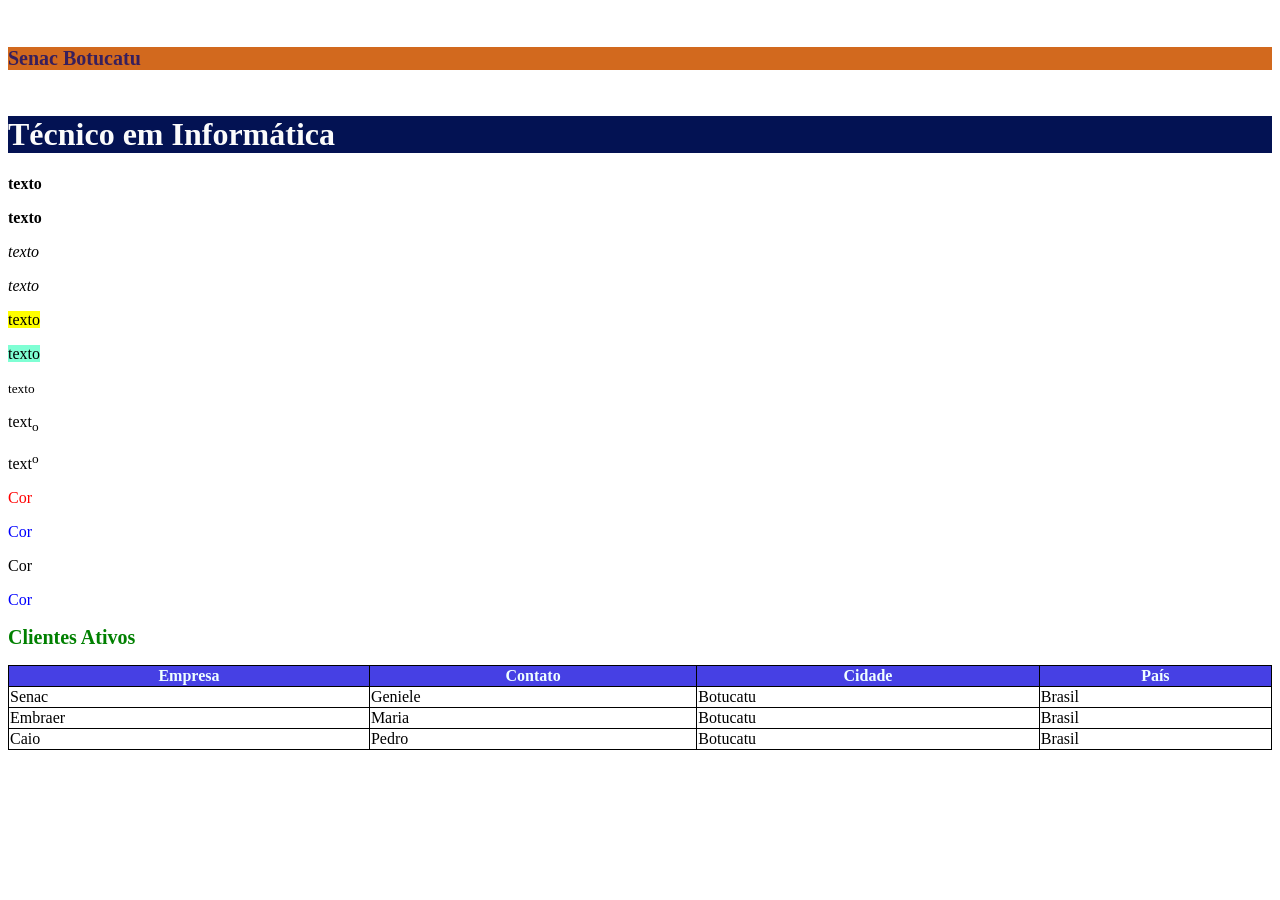
<file: Desenvolveweb/aula02/index.html>
<!DOCTYPE html>
<html lang="pt-BR">
<head>
    <meta charset="UTF-8">
    
    <title>Técnico em Informática</title>
    <link rel="icon" type="image/x-icon>" href="blockchain.png">

    <link rel="stylesheet" href="estilo.css">
</head>
<body>

    <h6 style="font-family: serif; color:rgba(8, 8, 111, 0.765); font-size: 20px; background-color: chocolate;">Senac Botucatu</h6>



    <!-- <tagname style="property:value;">-->
    <h1 style="background-color: rgb(3, 18, 83);color:rgb(251, 251, 251)">Técnico em Informática</h1>

    <!--
    style - atributo para estilizar elementos HTML
    background-color - para cor de fundo
    color - para cor de texto
    font-family - para fonte de texto
    font-size - tamanhos de texto
    text-align - alinhamento de texto
    -->
    <!--
    <br> - pula linha
    <b> - negrito
    <strong> - texto importante
    <i>- texto itálico
    <em> - texto enfatizado
    <mark> - texto marcado
    <small> - texto menor
    <sub> - texto subscrito
    <sup> - texto sobrescrito
    -->

    <p><b>texto</b></p>
    <p><strong>texto</strong></p>
    <p><i>texto</i></p>
    <p><em>texto</em></p>
    <p><mark>texto</mark></p>
    <p><mark style="background-color: aquamarine;">texto</mark></p>
    <p><small>texto</small></p>
    <p>text<sub>o</sub></p>
    <p>text<sup>o</sup></p>
    
    <!-- Trabalhando com cores-->
    <!-- -->
    <p style="color:red">Cor</p>
    <p style="color:#0000FF">Cor</p>
    <p style="color: rgb(rgb(60, 1, 1) rgb(13, 163, 13) rgb(17, 17, 212) / alpha)">Cor</p>
    <p style="color:#0000FF">Cor</p>

    <!--
    <tr> - linha da tabela
    <th> - célula de cabeçalho
    <td> - célula de dados
    -->

<h2>Clientes Ativos</h2>

    <table>
    <tr>
        <th>Empresa</th>
        <th>Contato</th>
        <th>Cidade</th>
        <th>País</th>
    </tr>
    <tr>
        <td>Senac</td>
        <td>Geniele </td>
        <td>Botucatu</td>
        <td>Brasil</td>
    </tr>
    <tr>
        <td>Embraer</td>
        <td>Maria</td>
        <td>Botucatu</td>
        <td>Brasil</td>
    </tr>
    <tr>
        <td>Caio</td>
        <td>Pedro</td>
        <td>Botucatu</td>
        <td>Brasil</td>
    </tr>



    </table>









    
</body>
</html>
</file>
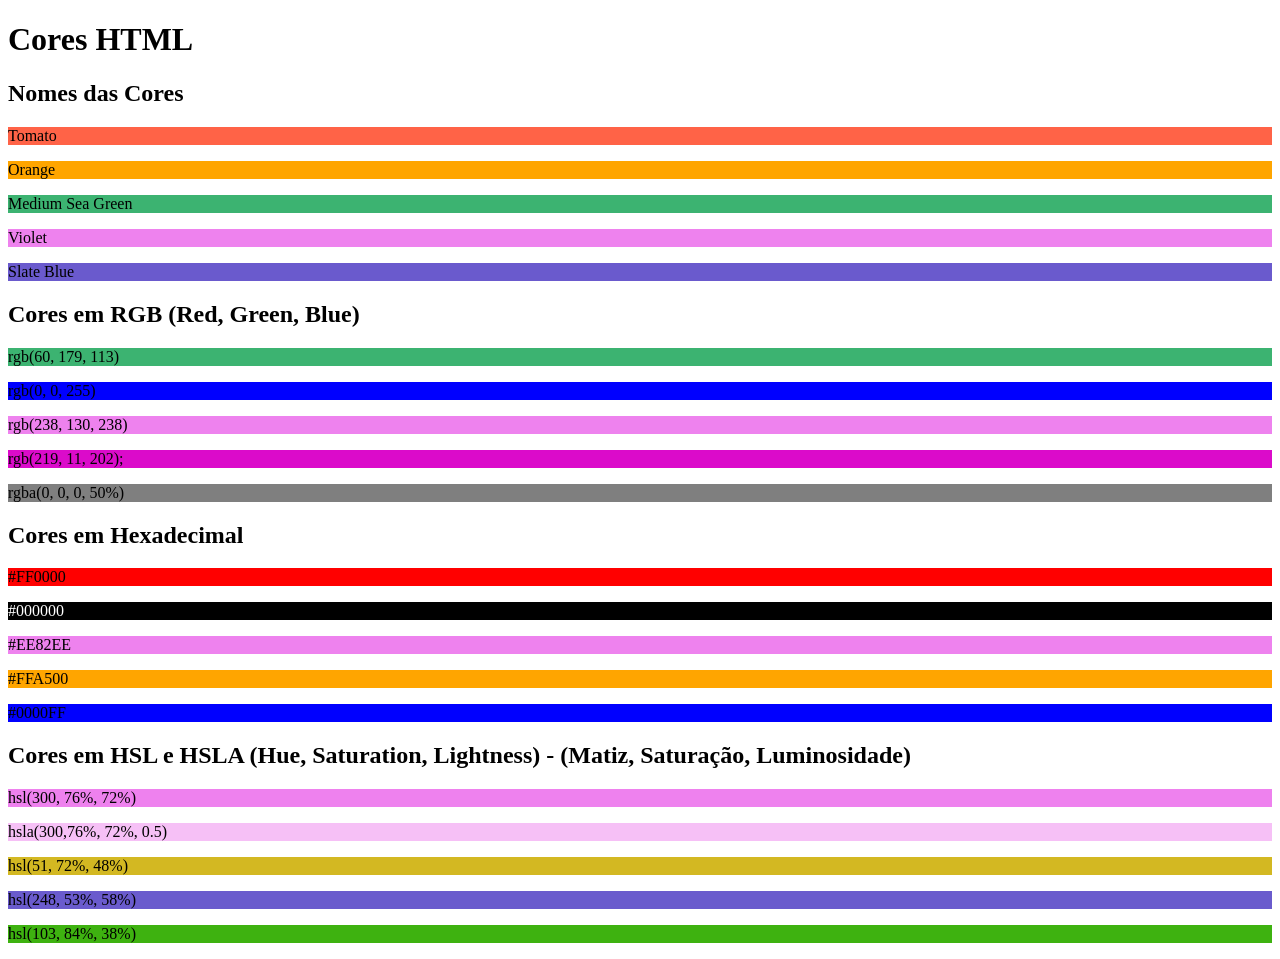
<file: Desenvolveweb/aula04/index.html>
<!DOCTYPE html>
<html lang="en">
<head>
    <meta charset="UTF-8">
    <meta name="viewport" content="width=device-width, initial-scale=1.0">
    <title>Aula 04</title>
</head>
<body>
    <h1>Cores HTML</h1>
    <h2>Nomes das Cores</h2>
        <p style="background-color: tomato;">Tomato</p>
        <p style="background-color: orange;">Orange</p>
        <p style="background-color: mediumseagreen;">Medium Sea Green</p>
        <p style="background-color: violet;">Violet</p>
        <p style="background-color: slateblue;">Slate Blue</p>
    <h2>Cores em RGB (Red, Green, Blue)</h2>
        <p style="background-color:rgb(60, 179, 113);">rgb(60, 179, 113)</p>
        <p style="background-color:rgb(0, 0, 255);">rgb(0, 0, 255)</p>
        <p style="background-color:rgb(238, 130, 238);">rgb(238, 130, 238)</p>
        <p style="background-color: rgb(219, 11, 202);">rgb(219, 11, 202);</p>
        <p style="background-color: rgba(0, 0, 0, 50%);">rgba(0, 0, 0, 50%)</p>
    <h2>Cores em Hexadecimal</h2>
        <p style="background-color: #F00;">#FF0000</p>
        <p style="background-color: #000; color: #FFF;">#000000</p>
        <p style="background-color: #EE82EE;">#EE82EE</p>
        <p style="background-color: #FFA500;">#FFA500</p>
        <p style="background-color: #00F;">#0000FF</p>
    <h2>Cores em HSL e HSLA (Hue, Saturation, Lightness) - (Matiz, Saturação, Luminosidade)</h2>
        <p style="background-color: hsl(300, 76%, 72%);">hsl(300, 76%, 72%)</p>
        <p style="background-color: hsla(300,76%, 72%, 0.5);">hsla(300,76%, 72%, 0.5)</p>
        <p style="background-color: hsl(51, 72%, 48%);">hsl(51, 72%, 48%)</p>
        <p style="background-color: hsl(248, 53%, 58%);">hsl(248, 53%, 58%)</p>
        <p style="background-color: hsl(103, 84%, 38%);">hsl(103, 84%, 38%)</p>
</body>
</html>
</file>
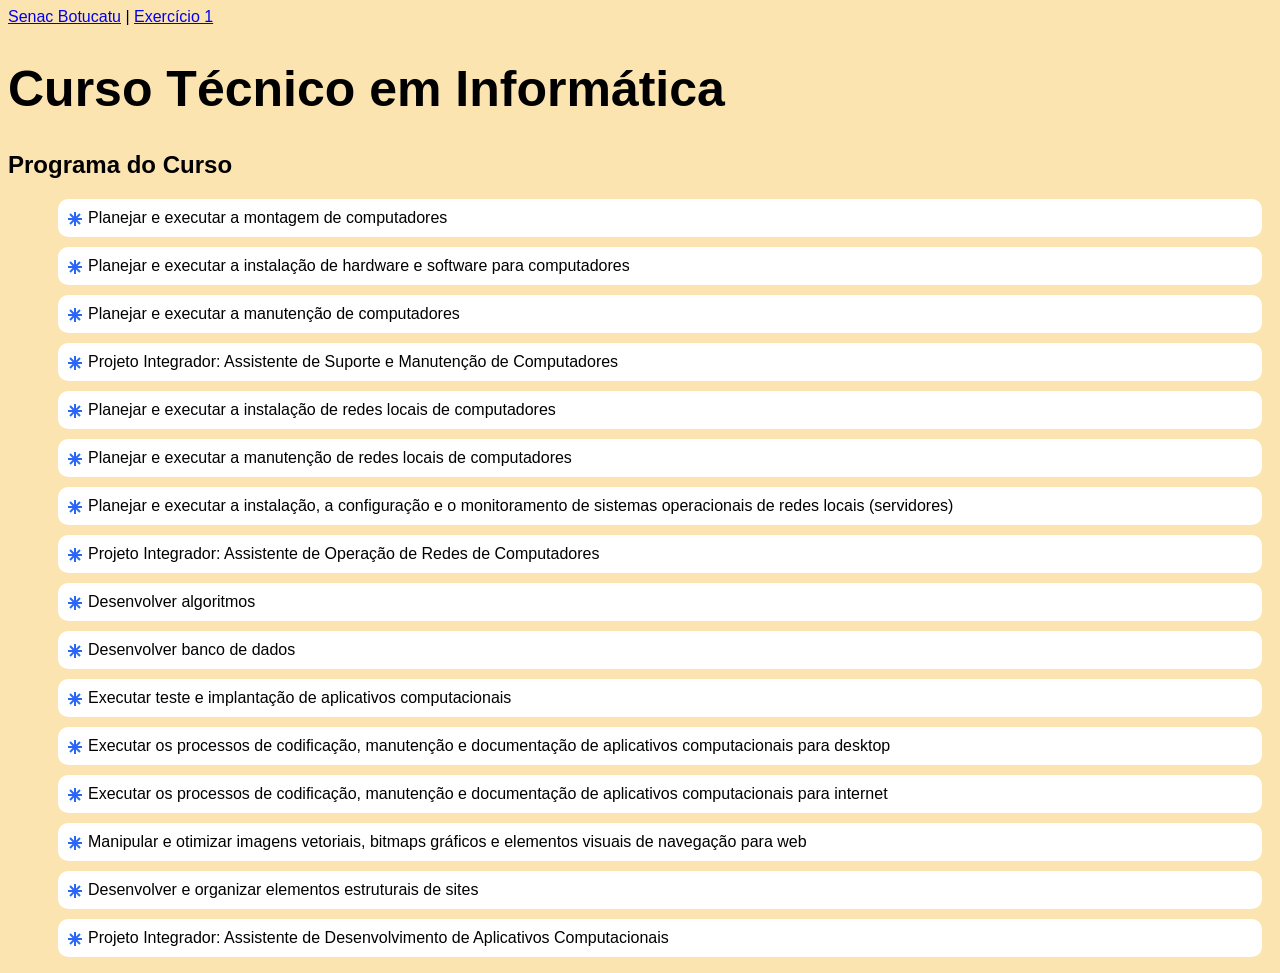
<file: Desenvolveweb/aula05/index.html>
<!DOCTYPE html>
<html lang="pt-br">
<head>
    <meta charset="UTF-8">
    <meta name="viewport" content="width=device-width, initial-scale=1.0">
    <title>Aula 05</title>
    <link rel="stylesheet" href="css/folha.css">
</head>
<body>
    <a href="https://sp.senac.br/botucatu" target="_blank">Senac Botucatu</a> | <a href="exercicio1.html">Exercício 1</a>
    <h1>Curso Técnico em Informática</h1>
    <h2>Programa do Curso</h2>
    <ul>
        <li>Planejar e executar a montagem de computadores</li>
        <li>Planejar e executar a instalação de hardware e software para computadores</li>
        <li>Planejar e executar a manutenção de computadores</li>
        <li>Projeto Integrador: Assistente de Suporte e Manutenção de Computadores</li>
        <li>Planejar e executar a instalação de redes locais de computadores</li>
        <li>Planejar e executar a manutenção de redes locais de computadores</li>
        <li>Planejar e executar a instalação, a configuração e o monitoramento de sistemas operacionais de redes locais (servidores)</li>
        <li>Projeto Integrador: Assistente de Operação de Redes de Computadores</li>
        <li>Desenvolver algoritmos</li>
        <li>Desenvolver banco de dados</li>
        <li>Executar teste e implantação de aplicativos computacionais</li>
        <li>Executar os processos de codificação, manutenção e documentação de aplicativos computacionais para desktop</li>
        <li>Executar os processos de codificação, manutenção e documentação de aplicativos computacionais para internet</li>
        <li>Manipular e otimizar imagens vetoriais, bitmaps gráficos e elementos visuais de navegação para web</li>
        <li>Desenvolver e organizar elementos estruturais de sites</li>
        <li>Projeto Integrador: Assistente de Desenvolvimento de Aplicativos Computacionais</li>
    </ul>
</body>
</html>
</file>
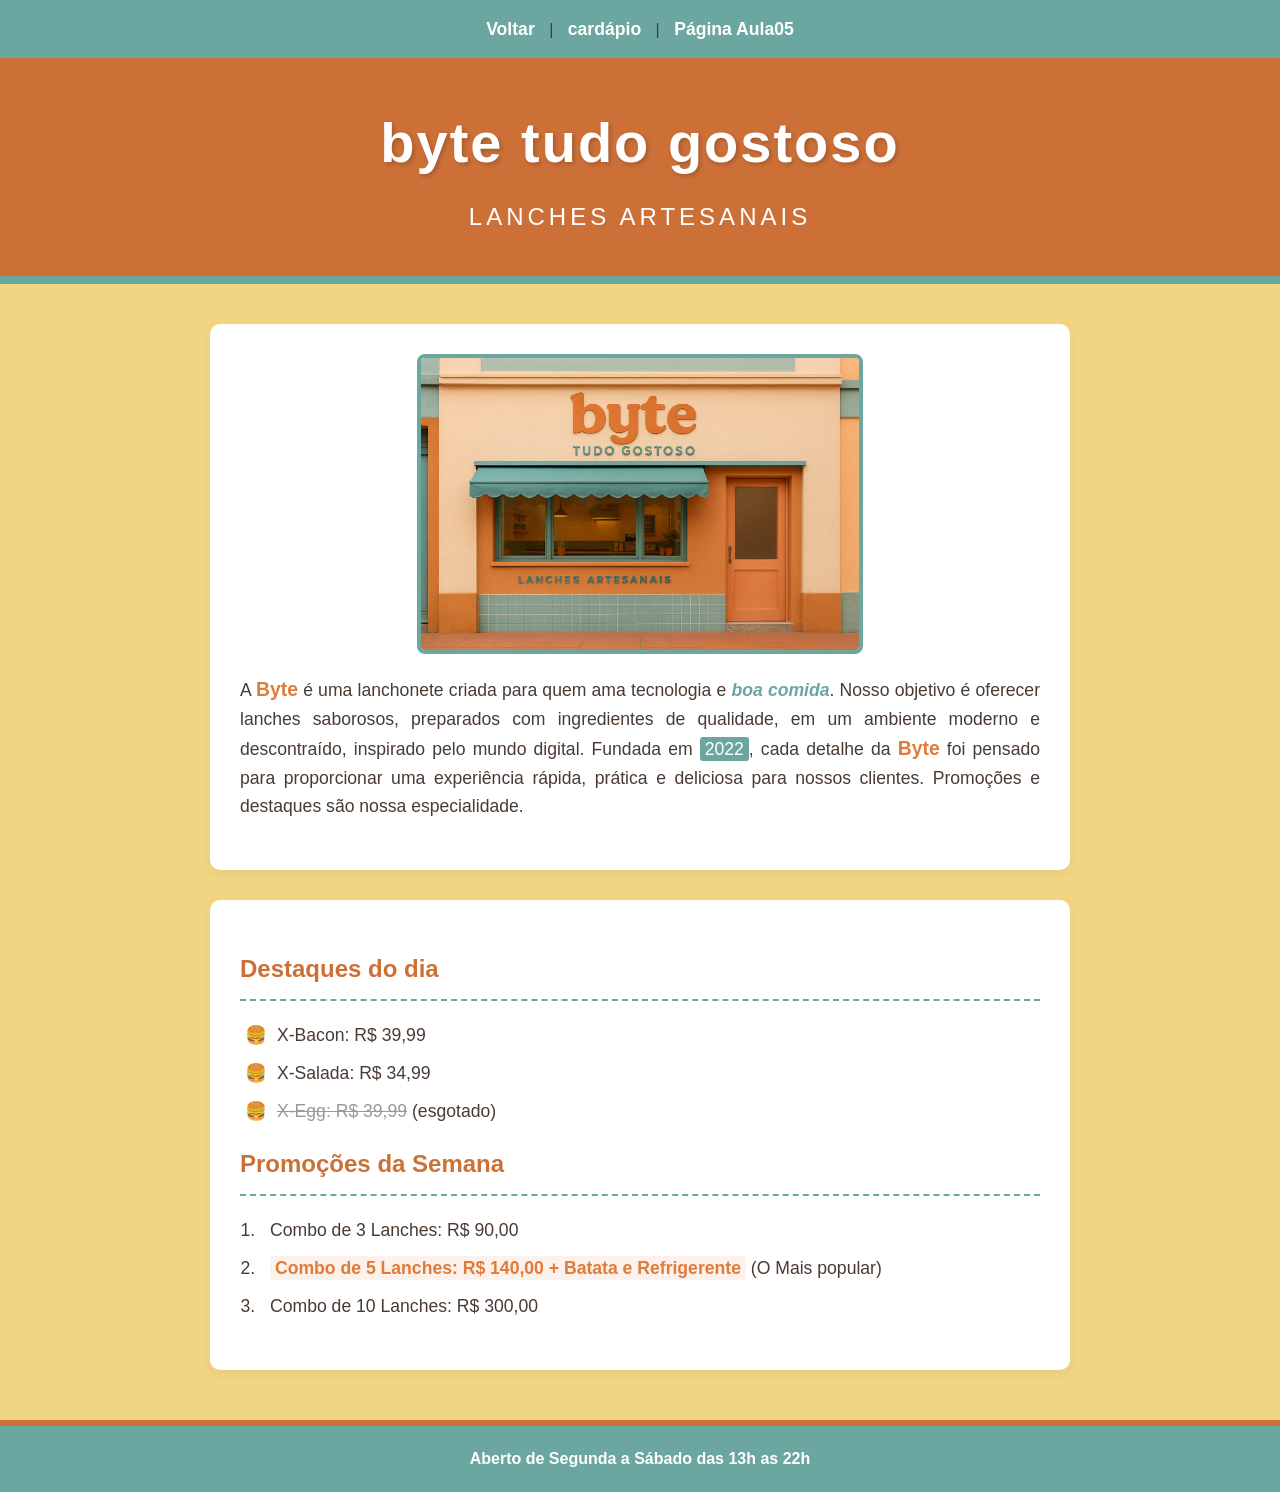
<file: Desenvolveweb/aula06/index.html>
<!DOCTYPE html>
<html lang="pt-br">
<head>
    <meta charset="UTF-8">
    <meta name="viewport" content="width=device-width, initial-scale=1.0">
    <title>Exercício 1</title>
    <link rel="stylesheet" href="css/style.css">
</head>
<body>
    <nav>
        <a href="javascript:window.history.go(-1)">Voltar</a> | <a href="media/cardapio.pdf" target="_blank">cardápio</a> | <a href="../aula05/exercicio1.html">Página Aula05</a>
    </nav>
    <header>
        <h1>Byte Tudo Gostoso</h1>
        <h2>Lanches Artesanais</h2>
    </header>
    <main>
        <section>
            <img src="imagens/lanchonete.png" height="300">
            <p>A <strong>Byte</strong> é uma lanchonete criada para quem ama tecnologia e <em>boa comida</em>. Nosso objetivo é oferecer lanches saborosos, preparados com ingredientes de qualidade, em um ambiente moderno e descontraído, inspirado pelo mundo digital. Fundada em <mark>2022</mark>, cada detalhe da <strong>Byte</strong> foi pensado para proporcionar uma experiência rápida, prática e deliciosa para nossos clientes. Promoções e destaques são nossa especialidade.</p>
        </section>
        <section>
            <h2>Destaques do dia</h2>
            <ul>
                <li>X-Bacon: R$ 39,99</li>
                <li>X-Salada: R$ 34,99</li>
                <li><del>X-Egg: R$ 39,99</del> (esgotado)</li>
            </ul>
            <h2>Promoções da Semana</h2>
            <ol>
                <li>Combo de 3 Lanches: R$ 90,00</li>
                <li><ins>Combo de 5 Lanches: R$ 140,00 + Batata e Refrigerente</ins> (O Mais popular)</li>
                <li>Combo de 10 Lanches: R$ 300,00</li>
            </ol>
        </section>
    </main>
    <footer>
        Aberto de Segunda a Sábado das 13h as 22h
    </footer>
</body>
</html>
</file>
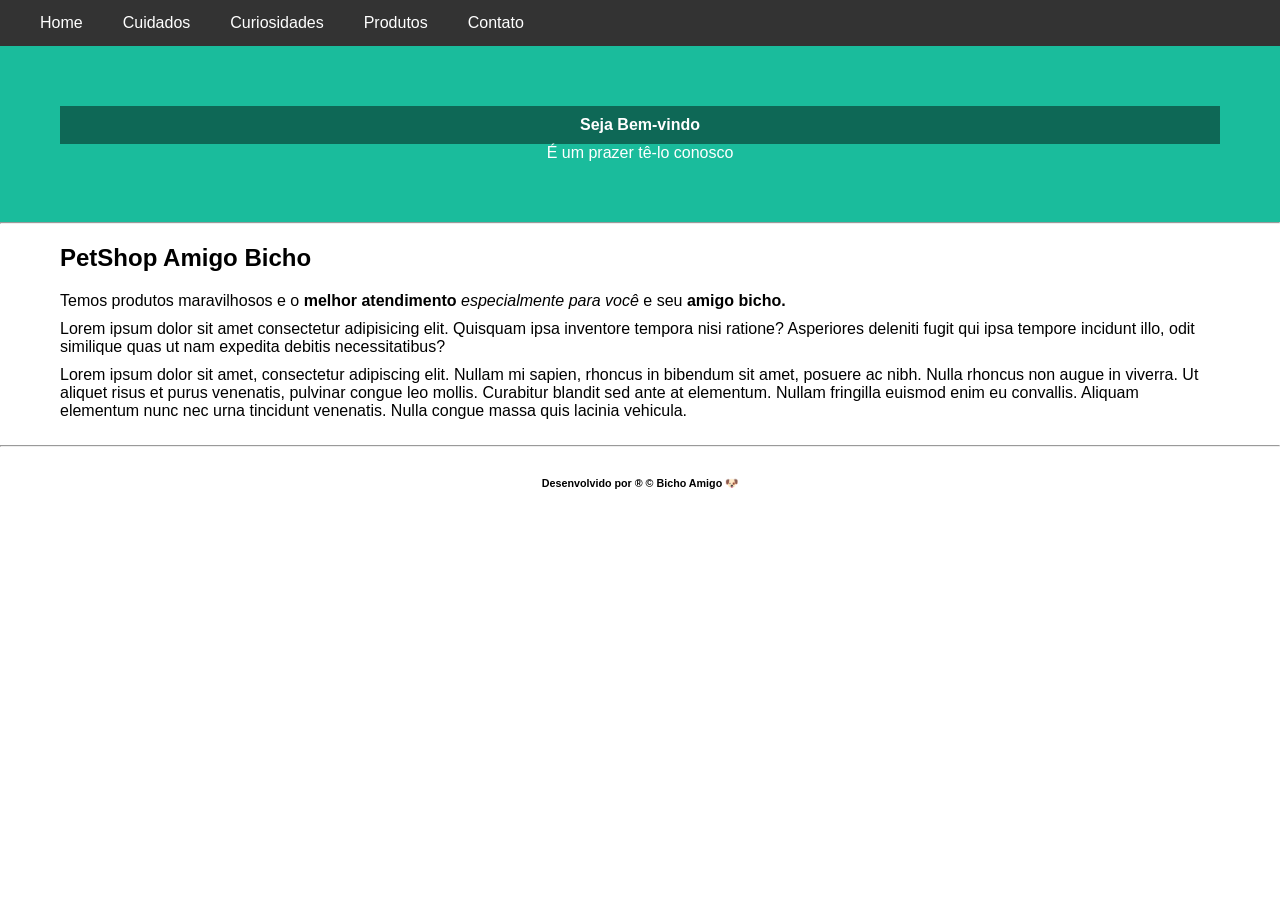
<file: Desenvolveweb/aula07/index.html>
<!DOCTYPE html>
<html lang="pt-br">
<head>
    <!-- SEO (Search Engine Optimization) -->
    <meta charset="UTF-8">
    <meta name="description" content="Página feita em sala de aula para exemplo HTML/CSS">
    <meta name="keywords" content="HTML, CSS, Senac Botucatu, Curso Técnico em Informática, TI39">
    <meta name="author" content="Ataliba">
    <meta name="viewport" content="width=device-width, initial-scale=1.0">
    <link rel="stylesheet" href="css/style.css">
    <title>Amigo Bicho</title>
</head>
<body>
    <main>
        <nav><!-- Barra de navegação do site -->
            <ul>
                <li><a href="index.html">Home</a></li>
                <li><a href="cuidados.html">Cuidados</a></li>
                <li><a href="curiosidades.html">Curiosidades</a></li>
                <li><a href="produtos.html">Produtos</a></li>
                <li><a href="contato.html">Contato</a></li>
            </ul>
        </nav>
        <header><!-- Cabeçalho do site -->
            <h1>Seja Bem-vindo</h1>
            <p>É um prazer tê-lo conosco</p>
        </header>
        <hr><!-- Linha usada para separar conteúdos (Horizontal Rule)-->
        <section>
            <article>
                <h2>PetShop Amigo Bicho</h2>
                <p>Temos produtos maravilhosos e o <strong>melhor atendimento</strong> <i>especialmente para você</i> e seu <strong>amigo bicho.</strong></p>
                <p>Lorem ipsum dolor sit amet consectetur adipisicing elit. Quisquam ipsa inventore tempora nisi ratione? Asperiores deleniti fugit qui ipsa tempore incidunt illo, odit similique quas ut nam expedita debitis necessitatibus?</p>
                <p>Lorem ipsum dolor sit amet, consectetur adipiscing elit. Nullam mi sapien, rhoncus in bibendum sit amet, posuere ac nibh. Nulla rhoncus non augue in viverra. Ut aliquet risus et purus venenatis, pulvinar congue leo mollis. Curabitur blandit sed ante at elementum. Nullam fringilla euismod enim eu convallis. Aliquam elementum nunc nec urna tincidunt venenatis. Nulla congue massa quis lacinia vehicula.</p>
            </article>
        </section>
        <hr>
        <footer>
            <h6>Desenvolvido por &reg; &copy; Bicho Amigo &#x1F436;</h6>
        </footer>
    </main>
</body>
</html>
</file>
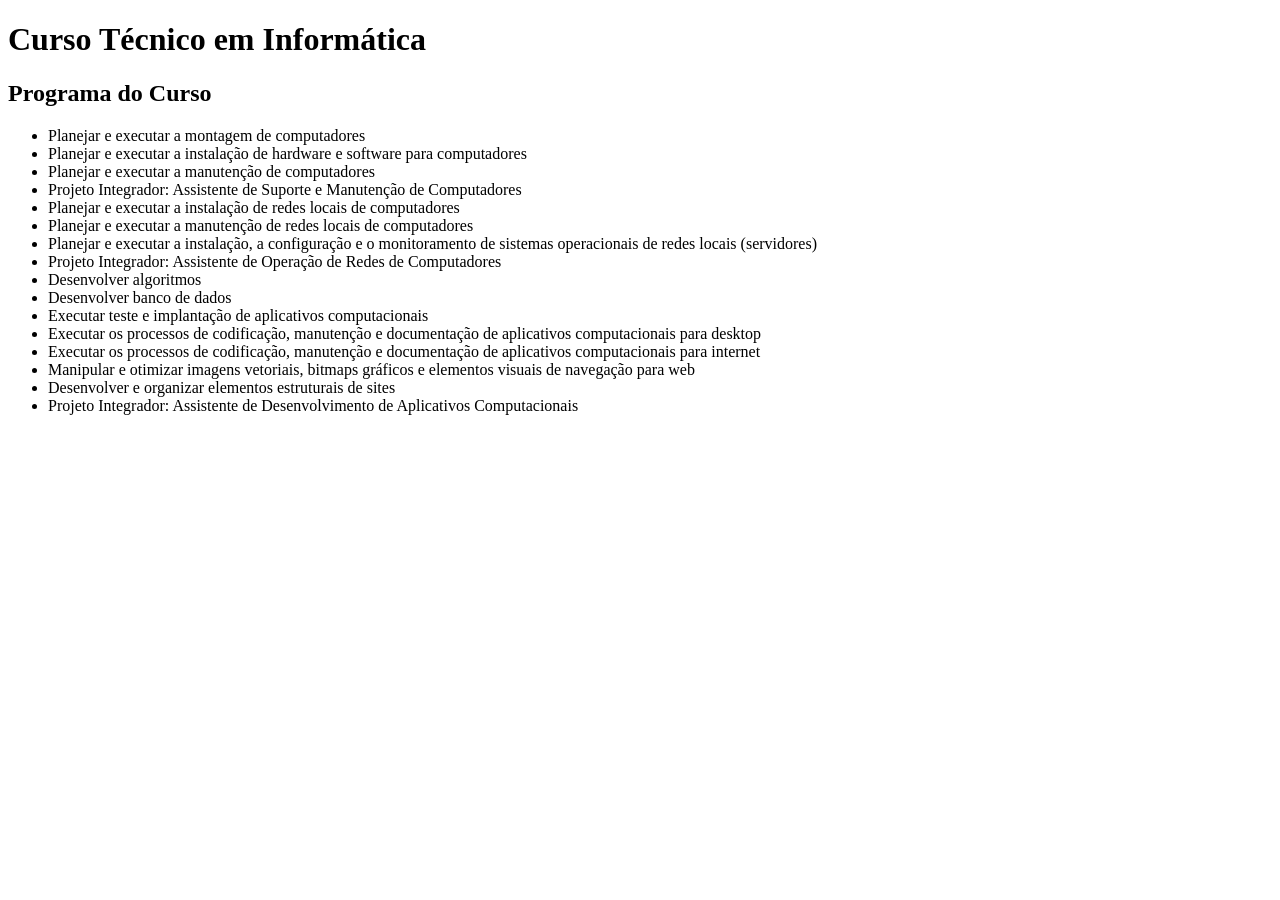
<file: Desenvolveweb/aula04/pagina2.html>
<!DOCTYPE html>
<html lang="pt-br">
<head>
    <meta charset="UTF-8">
    <meta name="viewport" content="width=device-width, initial-scale=1.0">
    <title>Página 2</title>
</head>
<body>
    <h1>Curso Técnico em Informática</h1>
    <h2>Programa do Curso</h2>
    <ul>
        <li>Planejar e executar a montagem de computadores</li>
        <li>Planejar e executar a instalação de hardware e software para computadores</li>
        <li>Planejar e executar a manutenção de computadores</li>
        <li>Projeto Integrador: Assistente de Suporte e Manutenção de Computadores</li>
        <li>Planejar e executar a instalação de redes locais de computadores</li>
        <li>Planejar e executar a manutenção de redes locais de computadores</li>
        <li>Planejar e executar a instalação, a configuração e o monitoramento de sistemas operacionais de redes locais (servidores)</li>
        <li>Projeto Integrador: Assistente de Operação de Redes de Computadores</li>
        <li>Desenvolver algoritmos</li>
        <li>Desenvolver banco de dados</li>
        <li>Executar teste e implantação de aplicativos computacionais</li>
        <li>Executar os processos de codificação, manutenção e documentação de aplicativos computacionais para desktop</li>
        <li>Executar os processos de codificação, manutenção e documentação de aplicativos computacionais para internet</li>
        <li>Manipular e otimizar imagens vetoriais, bitmaps gráficos e elementos visuais de navegação para web</li>
        <li>Desenvolver e organizar elementos estruturais de sites</li>
        <li>Projeto Integrador: Assistente de Desenvolvimento de Aplicativos Computacionais</li>
    </ul>
</body>
</html>
</file>
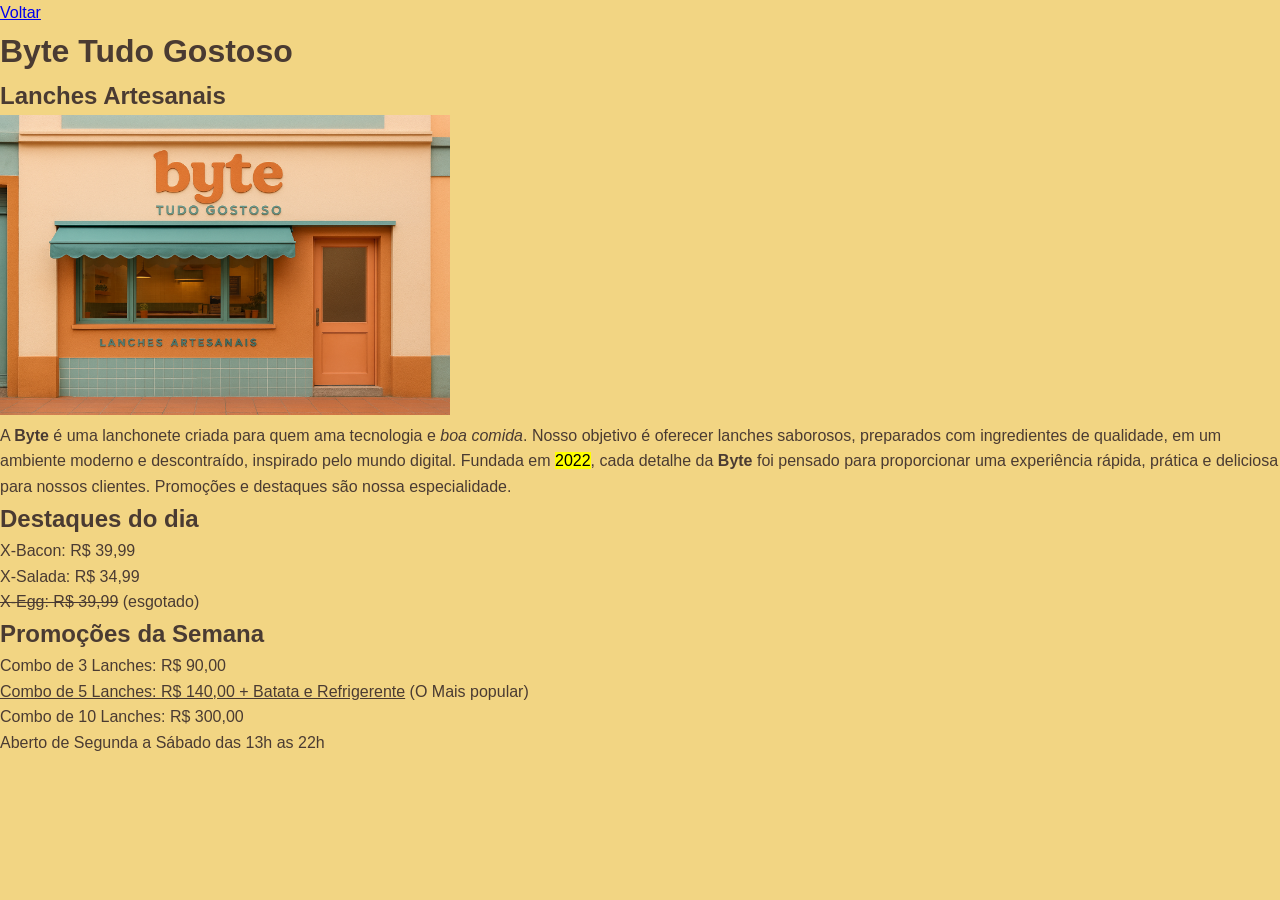
<file: Desenvolveweb/aula05/exercicio1.html>
<!DOCTYPE html>
<html lang="pt-br">
<head>
    <meta charset="UTF-8">
    <meta name="viewport" content="width=device-width, initial-scale=1.0">
    <title>Exercício 1</title>
    <link rel="stylesheet" href="css/style.css">
</head>
<body>
    <a href="javascript:window.history.go(-1)">Voltar</a>
    <header>
        <h1>Byte Tudo Gostoso</h1>
        <h2>Lanches Artesanais</h2>
    </header>
    <main>
        <section>
            <img src="imagens/lanchonete.png" height="300">
            <p>A <strong>Byte</strong> é uma lanchonete criada para quem ama tecnologia e <em>boa comida</em>. Nosso objetivo é oferecer lanches saborosos, preparados com ingredientes de qualidade, em um ambiente moderno e descontraído, inspirado pelo mundo digital. Fundada em <mark>2022</mark>, cada detalhe da <strong>Byte</strong> foi pensado para proporcionar uma experiência rápida, prática e deliciosa para nossos clientes. Promoções e destaques são nossa especialidade.</p>
        </section>
        <section>
            <h2>Destaques do dia</h2>
            <ul>
                <li>X-Bacon: R$ 39,99</li>
                <li>X-Salada: R$ 34,99</li>
                <li><del>X-Egg: R$ 39,99</del> (esgotado)</li>
            </ul>
            <h2>Promoções da Semana</h2>
            <ol>
                <li>Combo de 3 Lanches: R$ 90,00</li>
                <li><ins>Combo de 5 Lanches: R$ 140,00 + Batata e Refrigerente</ins> (O Mais popular)</li>
                <li>Combo de 10 Lanches: R$ 300,00</li>
            </ol>
        </section>
    </main>
    <footer>
        <p>Aberto de Segunda a Sábado das 13h as 22h</p>
    </footer>
</body>
</html>
</file>
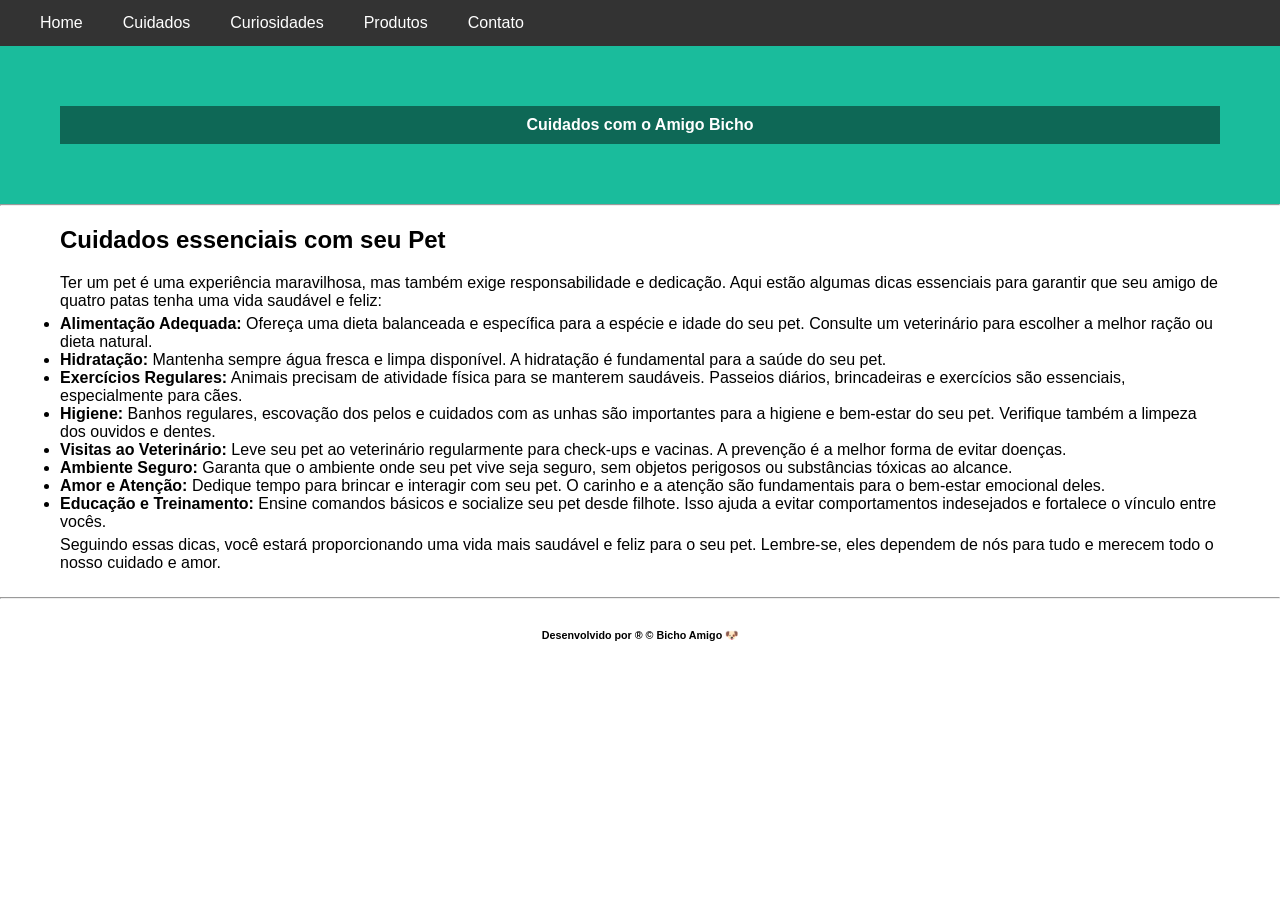
<file: Desenvolveweb/aula07/cuidados.html>
<!DOCTYPE html>
<html lang="pt-br">
<head>
    <!-- SEO (Search Engine Optimization) -->
    <meta charset="UTF-8">
    <meta name="description" content="Página feita em sala de aula para exemplo HTML/CSS">
    <meta name="keywords" content="HTML, CSS, Senac Botucatu, Curso Técnico em Informática, TI39">
    <meta name="author" content="Ataliba">
    <meta name="viewport" content="width=device-width, initial-scale=1.0">
    <link rel="stylesheet" href="css/style.css">
    <title>Amigo Bicho</title>
</head>
<body>
    <main>
        <nav><!-- Barra de navegação do site -->
            <ul>
                <li><a href="index.html">Home</a></li>
                <li><a href="cuidados.html">Cuidados</a></li>
                <li><a href="curiosidades.html">Curiosidades</a></li>
                <li><a href="produtos.html">Produtos</a></li>
                <li><a href="contato.html">Contato</a></li>
            </ul>
        </nav>
        <header><!-- Cabeçalho do site -->
            <h1>Cuidados com o Amigo Bicho</h1>
        </header>
        <hr><!-- Linha usada para separar conteúdos (Horizontal Rule)-->
        <section>
            <article>
                <h2>Cuidados essenciais com seu Pet</h2>
                <p>Ter um pet é uma experiência maravilhosa, mas também exige responsabilidade e dedicação. Aqui estão algumas dicas essenciais para garantir que seu amigo de quatro patas tenha uma vida saudável e feliz:</p>
                <ul>
                    <li><strong>Alimentação Adequada:</strong> Ofereça uma dieta balanceada e específica para a espécie e idade do seu pet. Consulte um veterinário para escolher a melhor ração ou dieta natural.</li>
                    <li><strong>Hidratação:</strong> Mantenha sempre água fresca e limpa disponível. A hidratação é fundamental para a saúde do seu pet.</li>
                    <li><strong>Exercícios Regulares:</strong> Animais precisam de atividade física para se manterem saudáveis. Passeios diários, brincadeiras e exercícios são essenciais, especialmente para cães.</li>
                    <li><strong>Higiene:</strong> Banhos regulares, escovação dos pelos e cuidados com as unhas são importantes para a higiene e bem-estar do seu pet. Verifique também a limpeza dos ouvidos e dentes.</li>
                    <li><strong>Visitas ao Veterinário:</strong> Leve seu pet ao veterinário regularmente para check-ups e vacinas. A prevenção é a melhor forma de evitar doenças.</li>
                    <li><strong>Ambiente Seguro:</strong> Garanta que o ambiente onde seu pet vive seja seguro, sem objetos perigosos ou substâncias tóxicas ao alcance.</li>
                    <li><strong>Amor e Atenção:</strong> Dedique tempo para brincar e interagir com seu pet. O carinho e a atenção são fundamentais para o bem-estar emocional deles.</li>
                    <li><strong>Educação e Treinamento:</strong> Ensine comandos básicos e socialize seu pet desde filhote. Isso ajuda a evitar comportamentos indesejados e fortalece o vínculo entre vocês.</li>
                </ul>
                <p>Seguindo essas dicas, você estará proporcionando uma vida mais saudável e feliz para o seu pet. Lembre-se, eles dependem de nós para tudo e merecem todo o nosso cuidado e amor.</p>
            </article>
        </section>
        <hr>
        <footer>
            <h6>Desenvolvido por &reg; &copy; Bicho Amigo &#x1F436;</h6>
        </footer>
    </main>
</body>
</html>
</file>
<file: Desenvolveweb/aula02/estilo.css>
h2{
    color: green;
    font-family: verdana;
    font-size: 20px;

}
table {
    /* comentário */
    font-family: verdana;
    border-collapse: collapse; /*Une as bordas das células*/
    width: 100%;

}
 /* Estilização do cabeçalho da tabela */
th{
    background-color: rgb(70, 64, 228);  /* Cor de Fundo azul */
    color:azure;  /* Cor do texto branca*/
    text-align: center;  /* A linha o texto no centro */
    border: 1px solid #000;/* Borda de 1 pixel */
}
/* Estilização das células de dados da tela*/
td{
    border: 1px solid ;/*Borda de 1 pixel*/
}
/* Altera a cor da linha ao passar o mouse*/
tr:hover{
    background-color: #ddd;
}
</file>
<file: Desenvolveweb/aula05/css/folha.css>
body {
    background-color: #FBE4B0;
    font-family: Arial, Helvetica, sans-serif;
}
h1 {
    font-family: 'Franklin Gothic Medium', 'Arial Narrow', Arial, sans-serif;
    font-size: 50px;
}
h2 {
    font-family: 'Segoe UI', Tahoma, Geneva, Verdana, sans-serif;
    font-family: 30px;
}
ul {
    list-style: none;
}
li {
    padding: 10px 10px 10px 30px; /* margem interna */
    margin: 10px;
    background-color: #FFF;
    border-radius: 10px; /* bordas arredondadas */
}
li::before {
    content: "";
    position: absolute;
    left: 65px;
    width: 20px;
    height: 20px;
    background-image: url('../imagens/asterisco.svg');
    background-repeat: no-repeat;
}
</file>
<file: Desenvolveweb/aula06/css/style.css>
* {
    margin: 0;
    padding: 0;
    box-sizing: border-box;
    font-family: 'Segoe UI', Tahoma, Geneva, Verdana, sans-serif;
}
body {
    background-color: #F2D583;
    color: #4A3B32;
    line-height: 1.6; /* Altura da linha */
}
/* ############# CABEÇALHO ############# */
header {
    background-color: #CC7038;
    color: #FFF;
    text-align: center;
    padding: 40px 20px;
    border-bottom: 8px solid #6CA6A0;
}
header h1 {
    font-size: 3.5em;
    text-transform: lowercase;
    letter-spacing: 2px;
    text-shadow: 2px 2px 4px rgba(0,0,0,0.2);
    margin-bottom: 10px;
}
header h2 {
    font-size: 1.5em;
    text-transform: uppercase;
    letter-spacing: 4px;
    font-weight: normal;
}
/* ############# PRINCIPAL ############# */
main {
    max-width: 900px; /* largura máxima */
    margin: 40px auto;
    padding: 0 20px;
}
section {
    background-color: #FFF;
    padding: 30px;
    border-radius: 10px; /* borda arredondada */
    margin-bottom: 30px;
    box-shadow: 0 4px 10px rgba(0,0,0,0.05);
}
img {
    display: block;
    margin: 0 auto 20px auto;
    max-width: 100%;
    border-radius: 8px;
    border: 4px solid #6CA6A0;
}
p {
    font-size: 1.1em;
    text-align: justify;
    margin-bottom: 20px;
}
strong {
    color: #E07B39;
    font-size: 1.1em;
}
em {
    color: #6CA6A0;
    font-weight: bold;
}
mark {
    background-color: #6CA6A0;
    color: #FFF;
    padding: 2px 5px;
    border-radius: 3px;
}
section h2 {
    color: #CC7038;
    border-bottom: 2px dashed #6CA6A0; /* linha tracejada */
    padding-bottom: 10px;
    margin: 20px 0;
}
ul, ol {
    margin-left: 20px;
    margin-bottom: 20px;
    font-size: 1.1em;
}
li {
    margin-bottom: 10px;
    padding-left: 10px;
}
ul li {
    list-style: none;
}
ul li::before {
    content: "\1F354";
    margin-right: 10px;
    margin-left: -25px;
}
del {
    color: #999;
}
ins {
    color: #E07B39;
    text-decoration: none;
    font-weight: bold;
    background-color: rgba(224, 123, 57, 0.1);
    padding: 2px 5px;
    border-radius: 4px;
}
/* ############# RODAPÉ ############# */
footer {
    background-color: #6CA6A0;
    color: #FFF;
    text-align: center;
    padding: 20px;
    margin-top: 50px;
    border-top: 6px solid #CC7038;
    font-weight: bold;
}
/* ############# BARRA DE NAVEGAÇÃO ############# */
nav {
    background-color: #6CA6A0;
    padding: 15px 20px;
    text-align: center;
    box-shadow: 0 2px 5px rgba(0,0,0,0.1);
}
nav a {
    color: #FFF;
    text-decoration: none;
    font-weight: bold;
    font-size: 1.1em;
    margin: 0 10px;
    transition: color 0.3s;
}
nav a:hover {
    color: #CC7038;
}
</file>
<file: Desenvolveweb/aula07/css/style.css>
* {
    margin: 0;
    padding: 0;
    box-sizing: border-box;
}
body {
    font-family: 'Segoe UI', Tahoma, Geneva, Verdana, sans-serif;
}
header {
    padding: 60px;
    background-color: #1ABC9C;
    text-align: center;
    color: #FFF;
}
h1 {
    font-family: Arial, Helvetica, sans-serif;
    font-size: 16px;
    background-color: #0E6856;
    padding: 10px;
}
h2 {
    padding-bottom: 15px;
}
nav ul {
    list-style: none;
    padding: 14px 20px;
    display: flex;
    background-color: #333;
}
nav ul li a {
    color: #FFF;
    text-decoration: none;
    text-align: center;
    padding: 14px 20px;
}
nav ul li a:hover {
    color: #CCC;
    background-color: #000;
}
section {
    padding: 20px;
    max-width: 1200px;
    margin: 0 auto;
    background-color: #FFF;
}
section article p {
    padding: 5px 0;
}
footer {
    padding: 30px;
    text-align: center;
}
</file>
<file: Desenvolveweb/aula05/css/style.css>
* {
    margin: 0;
    padding: 0;
    box-sizing: border-box;
    font-family: 'Segoe UI', Tahoma, Geneva, Verdana, sans-serif;
}
body {
    background-color: #F2D583;
    color: #4A3B32;
    line-height: 1.6; /* Altura da linha */
}

/* ##################################### */
</file>
